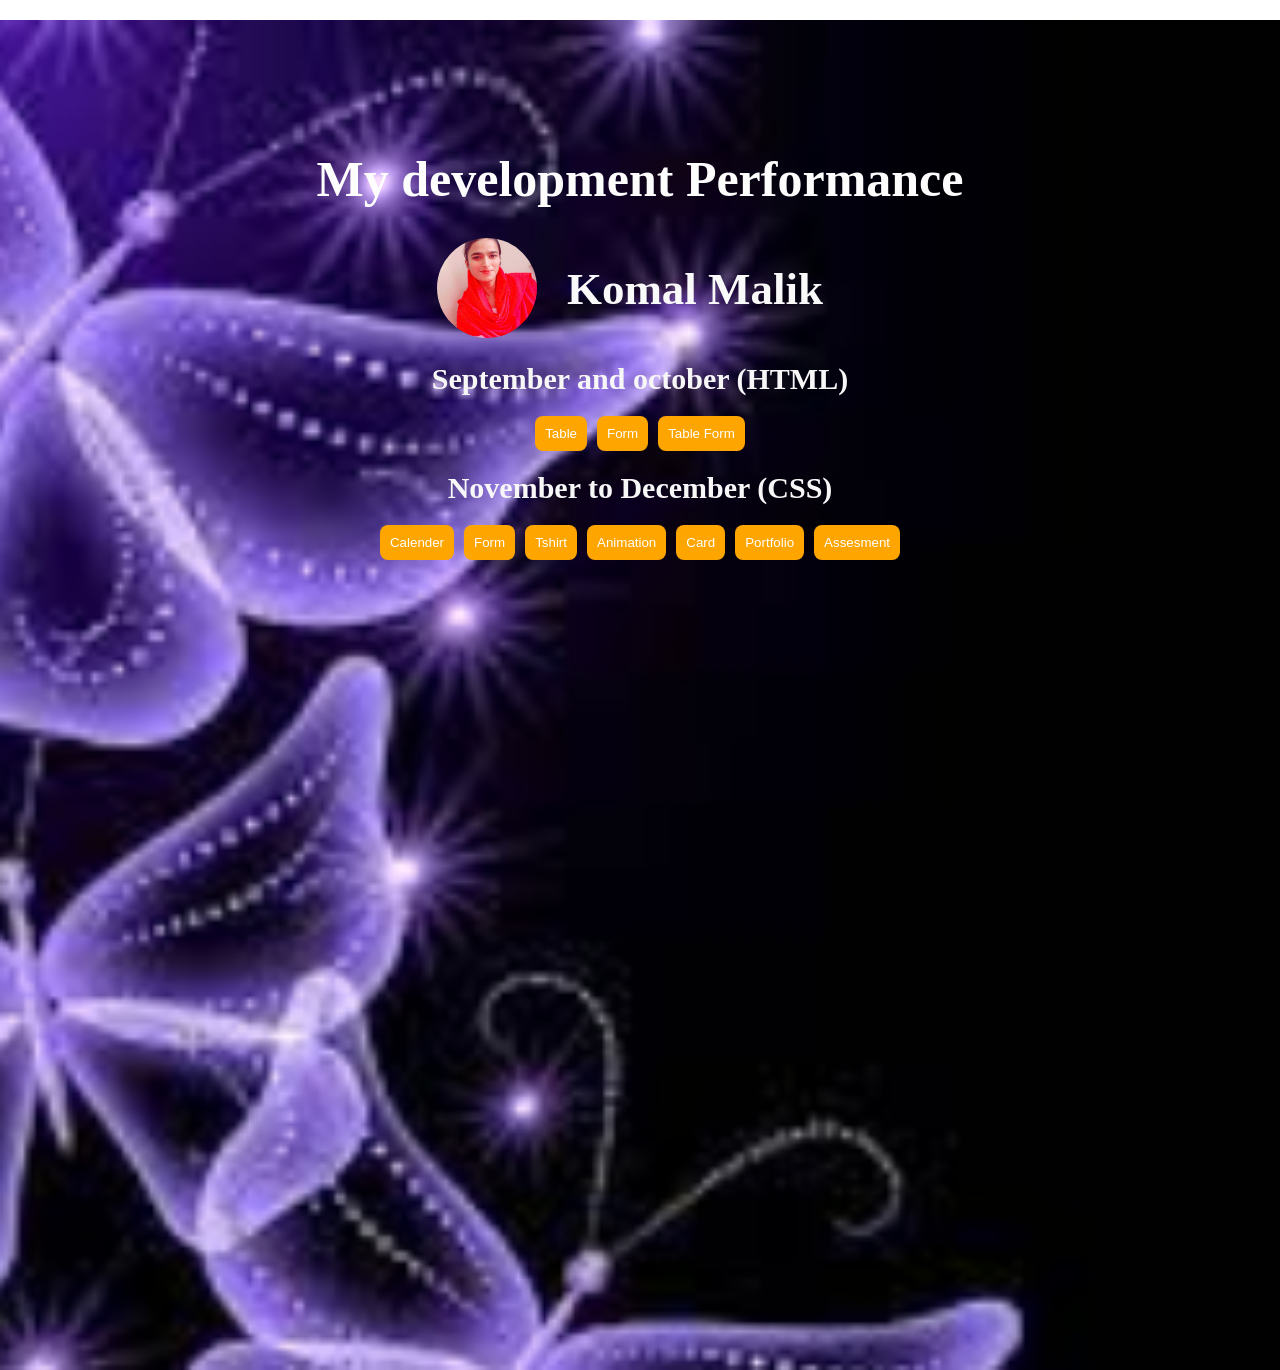
<file: index.html>
<!DOCTYPE html>
<html lang="en">
<head>
    <meta charset="UTF-8">
    <meta name="viewport" content="width=device-width, initial-scale=1.0">
    <title>Document</title>
    <link rel="stylesheet" href="style.css">
</head>
<body>
    <div class="container">
        <h1>My development Performance</h1>

        <div class="header">
            <div class="pic">
                <img src="./images/IMG-20241126-WA0009.jpg" alt="">
            </div>
            <div class="heading">
                <h2>Komal Malik</h2>
            </div>
        </div>
        <h3>September and october (HTML)</h3>
<div class="btn">
<a href="./table.html" target="_blank"><button>Table</button></a>
<a href="./htmlform.html" target="_blank"><button>Form</button></a>
<a href="./htmltableform.html" target="_blank"><button>Table Form</button></a>
</div>
<h3>November to December (CSS)</h3>
<div class="btn">
<a href="./clander/clander.html" target="_blank"><button>Calender</button></a>
<a href="./goole form/index.html" target="_blank"><button>Form</button></a>
<a href="./Tshart/index.html" target="_blank"><button>Tshirt</button></a>
<a href="./anmation/index.html" target="_blank"><button>Animation</button></a>
<a href="./card/Card.html" target="_blank"><button>Card</button></a>
<a href="./portfolio/index.html" target="_blank"><button>Portfolio</button></a>
<a href="./assesment/index.html" target="_blank"><button>Assesment</button></a>
</div>

</div>
</body>
</html>
</file>
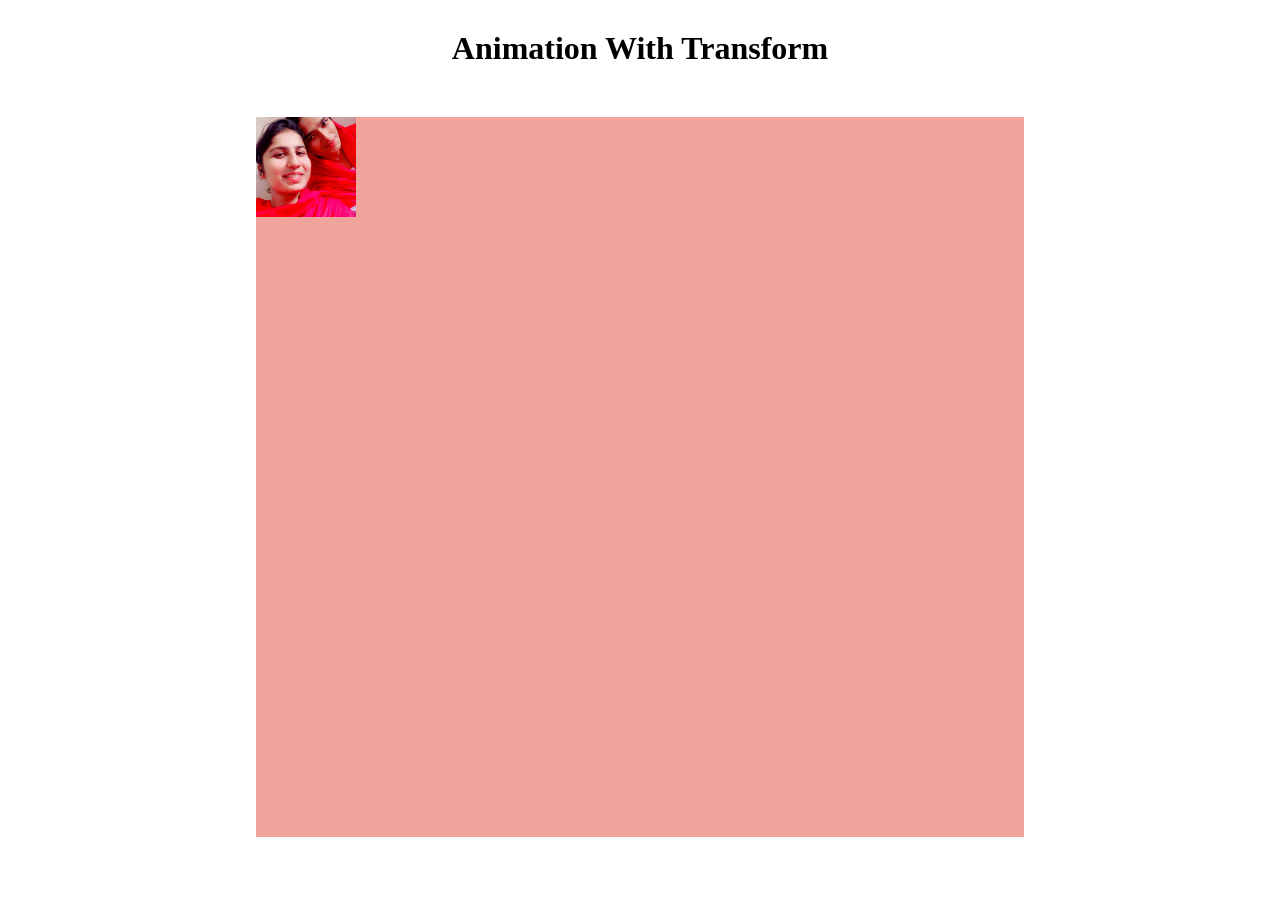
<file: anmation/index.html>
<!DOCTYPE html>
<html lang="en">
<head>
    <meta charset="UTF-8">
    <meta name="viewport" content="width=device-width, initial-scale=1.0">
    <title>animation</title>
    <link rel="stylesheet" href="style.css">
</head>
<body>
    <h1>Animation With  Transform</h1>
    <div class="container">
        <div class="card">
            <!-- <h1>Animation With  Transform</h1> -->
        <div class="box"></div>
    </div>
    </div>

</body>
</html>
</file>
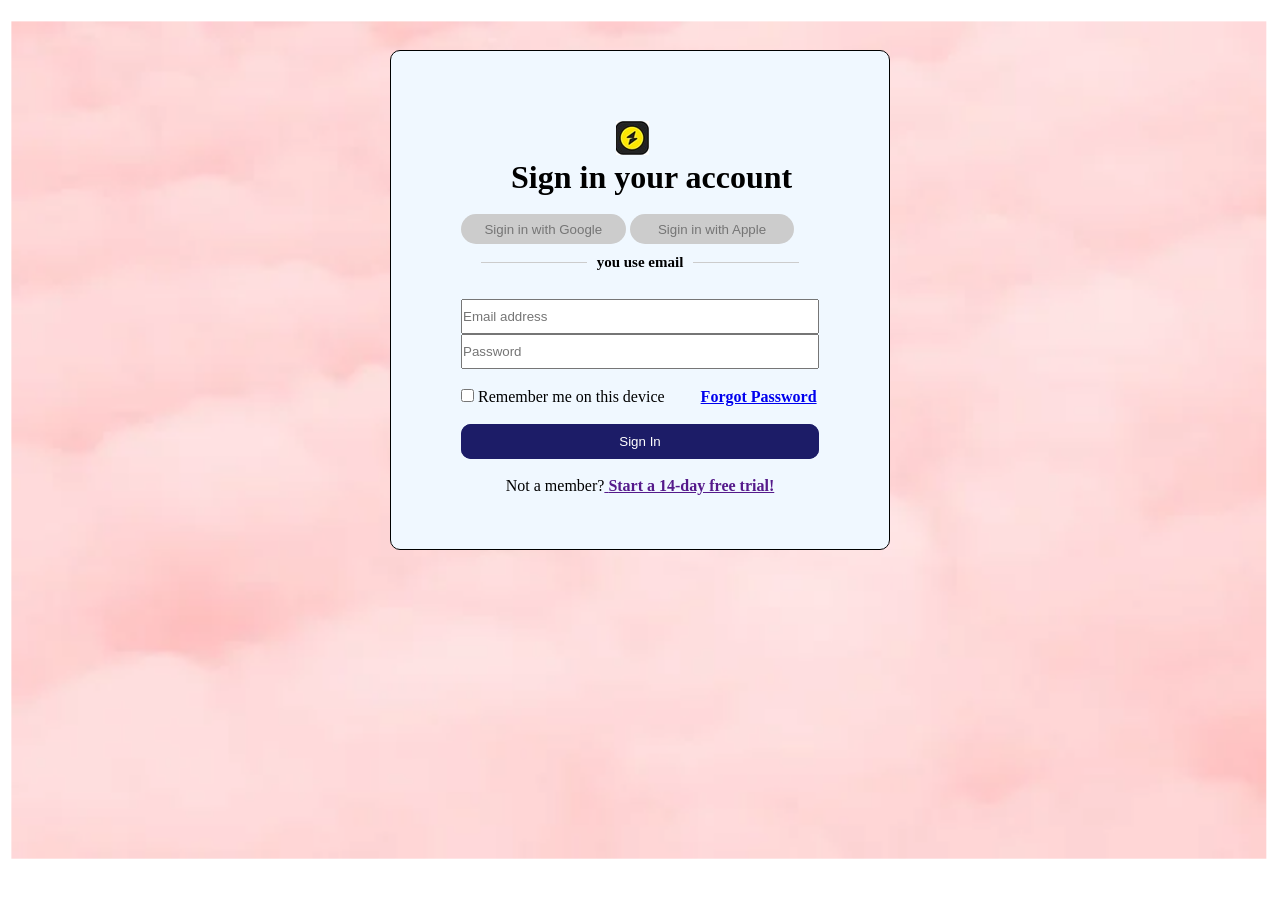
<file: goole form/index.html>
<!DOCTYPE html>
<html lang="en">

<head>
    <meta charset="UTF-8">
    <meta name="viewport" content="width=device-width, initial-scale=1.0">
    <title>Form</title>
    <link rel="stylesheet" href="form1.css">
</head>

<body>
    <div class="top">
        <div class="img">
            <img src="./images/1pick.png" alt=""></div>
            <div class="h1">
                <h1>Sign in your account</h1>
            <br>
        </div class="inputtop">
        <input type="text" class="meta" placeholder="Sigin in with Google">
        <input type="text" class="meta" placeholder="Sigin in with Apple"><br>
    
        <div class="email-container">
            <hr class="left-line">
            <span>you use email</span>
            <hr class="right-line">
            </div><br>
    <div class="form">
        <form action="">
            <input type="text" class="form" placeholder="Email address"><br>
            <input type="text" class="form" placeholder="Password">
        </form>
    </div><br><br><br>
    <div class="Remember">
        <input type="checkbox"> Remember me on this device &nbsp;&nbsp;&nbsp;
        &nbsp;&nbsp;&nbsp; <a href="
        "><b>Forgot Password</b><br></a>
    </div><br>
    <div class="button">
        <button class="button">Sign In</button>
    </div><br>
    <div class="para"> 
        <p>Not a member?<a href=""> <b>Start a 14-day free trial!</b></a>
        </p>
    </div>
    </div>
</body>

</html>
</file>
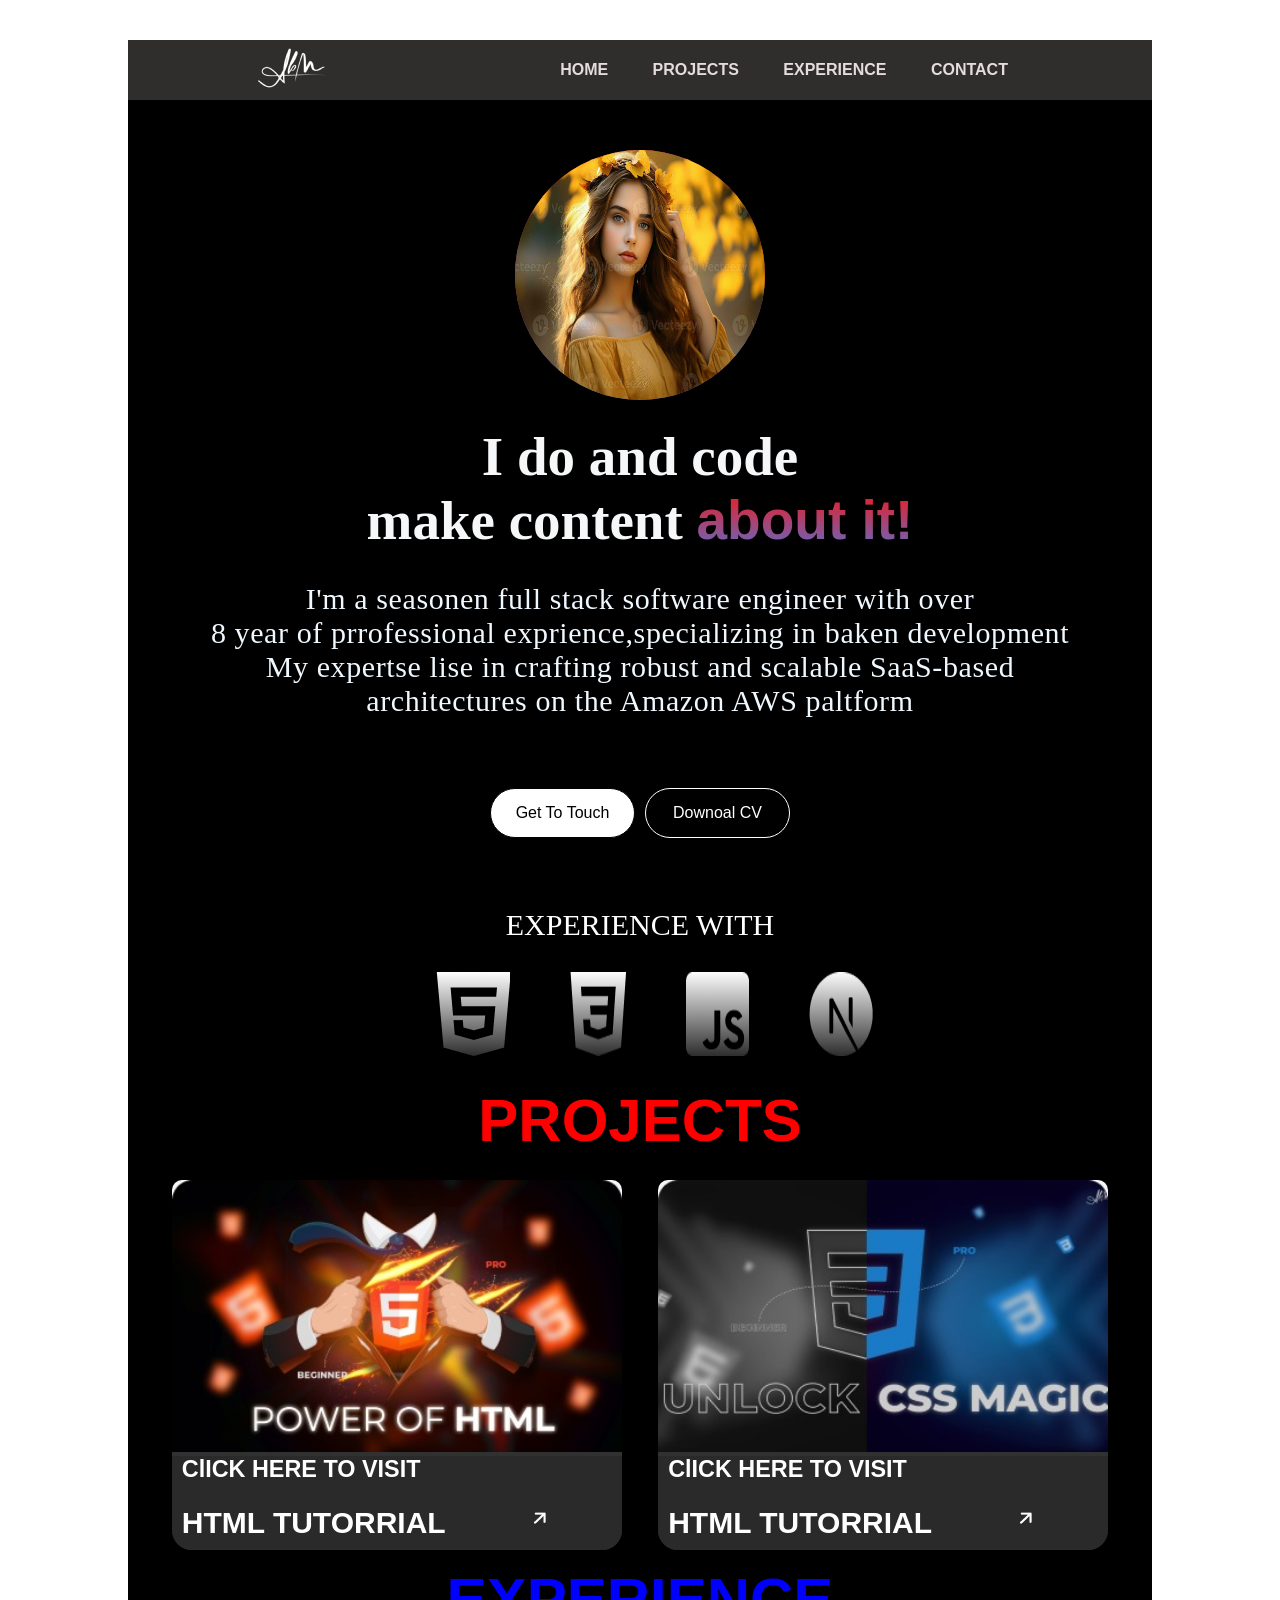
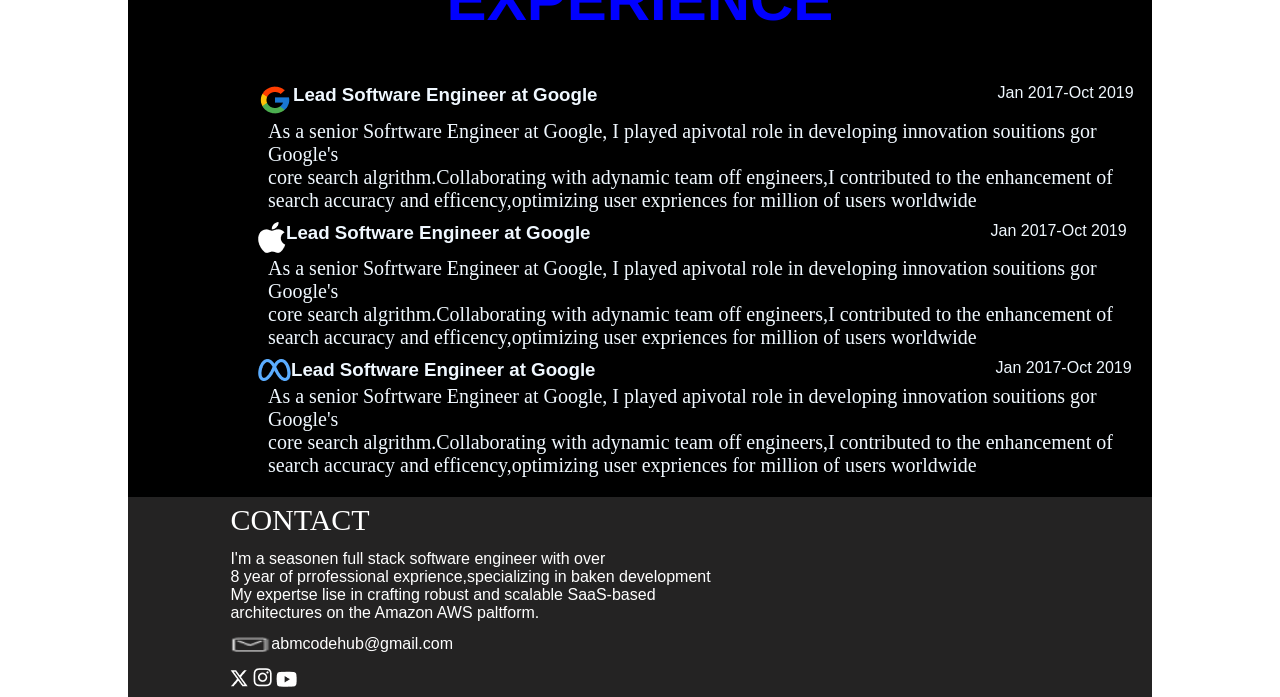
<file: portfolio/index.html>
<!DOCTYPE html>
<html lang="en">

<head>
    <meta charset="UTF-8">
    <meta name="viewport" content="width=device-width, initial-scale=1.0">
    <title>Document</title>
    <link rel="stylesheet" href="style.css">
</head>

<body>
    <div class="container">
        <nav class="navbar">
            <div class="logo"><img src="./src/images/logo.png" alt=""></div>
            <ul>
                <li><a href="#">HOME</a></li>
                <li><a href="#">PROJECTS</a></li>
                <li><a href="#">EXPERIENCE</a></li>
                <li><a href="#">CONTACT</a></li>
            </ul>
        </nav>
        <div class="profile"><img src="./src/images/beautiful-girl.jpg" alt=""class="profileimg" ></div>

        <div class="content">I do and code<br>make content <span>about it!</span></div>
        <div class="aboutme">
            <div class="aboutcontent">I'm a seasonen full stack software engineer with over <br>8 year of prrofessional
                exprience,specializing in baken development <br>
                My expertse lise in crafting robust and scalable SaaS-based <br>architectures on the Amazon AWS paltform
            </div>
        </div>
        <div class="button">
            <div class="gtt ">Get To Touch</div>
            <div class="dcv ">Downoal CV</div>
        </div>
        <div class="exprience">EXPERIENCE WITH</div>
        <div class="icons">
            <img src="./src/images/html.png" alt="">
            <img src="./src/images/css (1).png" alt="">
            <img src="./src/images/javascript.png" alt="">
            <img src="./src/images/nodejs.png" alt="">

        </div>
        <div class="PROJECT">PROJECTS</div>
        <div class="PROJECTS">
            <div class="PROJECT1">
                <div class="contactImage">

                    <div class="image"><img src="./src/images/IMG-20241201-WA0011.jpg" alt=""></div>

                    <div class="pjcontent">
                        <div><h3> ClICK HERE TO VISIT</h3></div> <br>
                        <div class="arrow">
                            <div class="html"><h2>HTML TUTORRIAL</h2></div>
                            <div class="View"><img src="./src/images/View Icon (1).png" alt=""></div>
                        </div>
                    </div>
                </div>
            </div>

            <div class="PROJECT2">
                <div class="contactImage">
                    <div class="image"><img src="./src/images/IMG-20241201-WA0012.jpg" alt=""></div>

                    <div class="pjcontent">
                        <div><h3> ClICK HERE TO VISIT</h3></div> <br>
                        <div class="arrow">
                            <div class="html"><h2>HTML TUTORRIAL</h2></div>
                            <div class="View"><img src="./src/images/View Icon (1).png" alt=""></div>
                        </div>
                    </div>
                </div>
            </div>
        </div>
        <div class="EXPERIENCE">
            <h1>EXPERIENCE</h1>
        </div>
        <div class="section">
            <div class="google">
                <div class="section2">
                    
                    <div class="googlelogo"><img src="./src/images/google-logo.png" alt=""></div>
                    <div class="heading">
                        <h3>Lead Software Engineer at Google</h3>
                    </div>
                    <div class="date">Jan 2017-Oct 2019</div>
                </div>
                <p>As a senior Sofrtware Engineer at Google, I played apivotal role in developing innovation souitions
                    gor
                    Google's <br>core search algrithm.Collaborating with adynamic team off engineers,I contributed to
                    the
                    enhancement of <br>search accuracy and efficency,optimizing user expriences for million of users
                    worldwide </p>
            </div>

            <div class="google">
                <div class="section2">
                    <div class="googlelogo"><img src="./src/images/apple-logo.png" alt=""></div>
                    <div class="heading">
                        <h3>Lead Software Engineer at Google</h3>
                    </div>
                    <div class="date">Jan 2017-Oct 2019</div>
                </div>
                <p>As a senior Sofrtware Engineer at Google, I played apivotal role in developing innovation souitions
                    gor
                    Google's <br>core search algrithm.Collaborating with adynamic team off engineers,I contributed to
                    the
                    enhancement of <br>search accuracy and efficency,optimizing user expriences for million of users
                    worldwide </p>
            </div>
            <div class="google">
                <div class="section2">
                    <div class="googlelogo"><img src="./src/images/meta-logo - Copy.png" alt=""></div>
                    <div class="heading">
                        <h3>Lead Software Engineer at Google</h3>
                    </div>
                    <div class="date">Jan 2017-Oct 2019</div>
                </div>
                <p>As a senior Sofrtware Engineer at Google, I played apivotal role in developing innovation souitions
                    gor
                    Google's <br>core search algrithm.Collaborating with adynamic team off engineers,I contributed to
                    the
                    enhancement of <br>search accuracy and efficency,optimizing user expriences for million of users
                    worldwide </p>
            </div>

        </div>
        <div class="footer">
            <div class="last">
                <div class="CONTACT">CONTACT</div>
                <div class="title">
                    I'm a seasonen full stack software engineer with over <br>8 year of prrofessional
                    exprience,specializing in baken development <br>
                    My expertse lise in crafting robust and scalable SaaS-based <br>architectures on the Amazon AWS
                    paltform.
                </div>
                <div class="email">
                    <img src="./src/images/Email Icon.png" alt="">
                    <div class="gmail">abmcodehub@gmail.com</div>
                </div>
                <div class="CONTACTicon">
                    <img src="./src/images/x.png" alt="">
                    <img src="./src/images/instagram.png"  alt="">
                    <img src="./src/images/youtube.png" alt="">
                </div>
            </div>

        </div>
    </div>
</body>

</html>
</file>
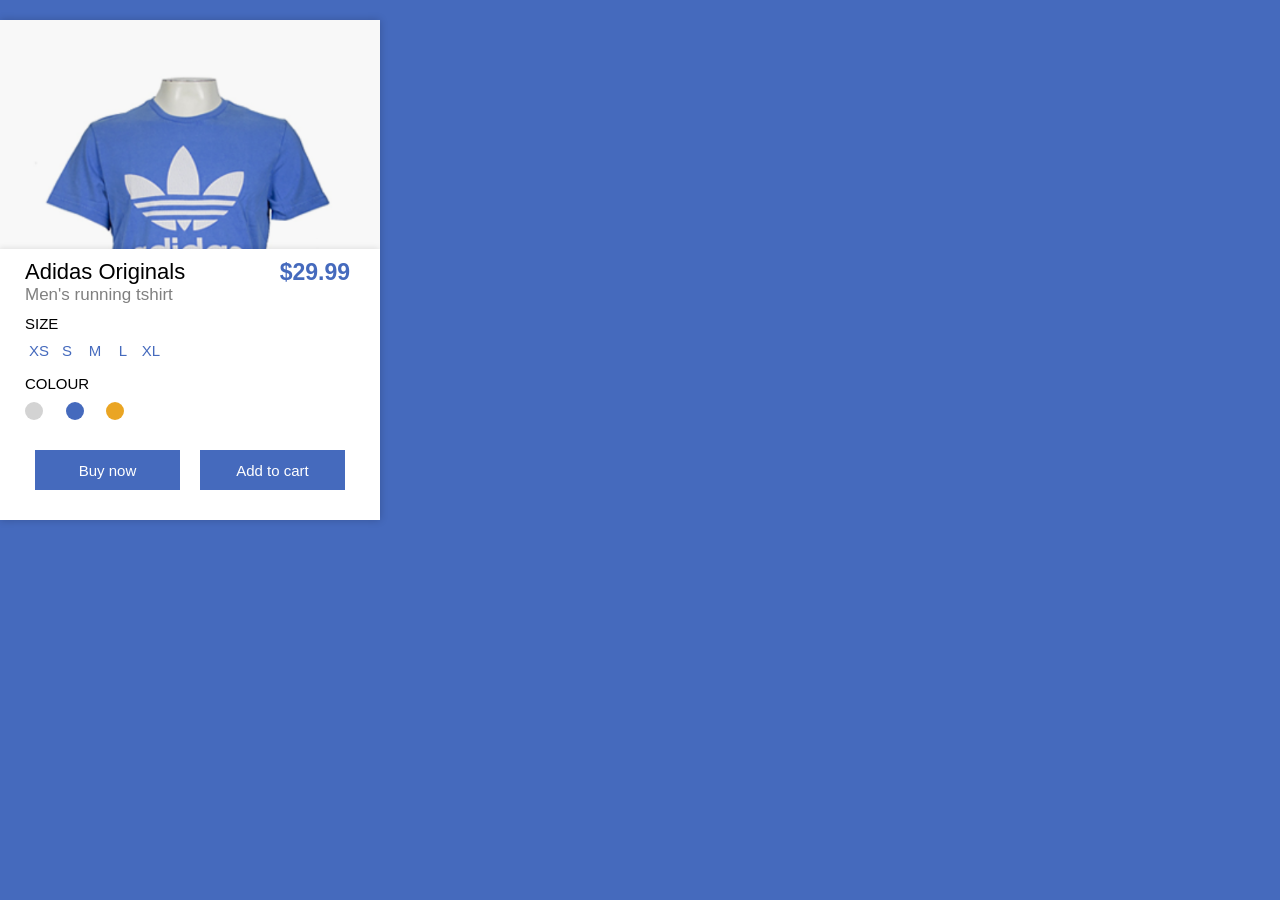
<file: Tshart/index.html>
<!DOCTYPE html>
<html lang="en">

<head>
    <meta charset="UTF-8">
    <meta name="viewport" content="width=device-width, initial-scale=1.0">
    <title>Document</title>
    <link rel="stylesheet" href="style.css">
</head>

<body>
    <div class="container">
        <div class="image img">
            <img src="./images/Annotation 2024-10-30 074013.png"alt="">
        </div>
        <div class="card-content">
            <div class="wrapper">
                <div class="title">
                    Adidas Originals
                </div>
                <p>
                    Men's running tshirt
                </p>
                <span class="price">$29.99</span>
                <div class="content size">
                    <div class="name size-name">
                        Size
                    </div>
                    <div class="size-value">
                        <span class="color">XS</span>
                        <span class="color">S</span>
                        <span class="active">M</span>
                        <span class="color">L</span>
                        <span class="color">XL</span>
                    </div>
                </div>
                <div class="content colour">
                    <div class="name colour-name">
                        Colour
                    </div>
                    <div class="colour-value">
                        <span class="white" data-color="lightgrey"></span>
                        <span class="blue active" data-color="#456ABD"></span>
                        <span class="yellow" data-color="#EAA523"
                            ></span>
                    </div>
                </div>
                <div class="btns">
                    <button>Buy now</button>
                    <button>Add to cart</button>
                </div>
            </div>
        </div>
    </div>
   
</body>

</html>
</body>

</html>
</file>
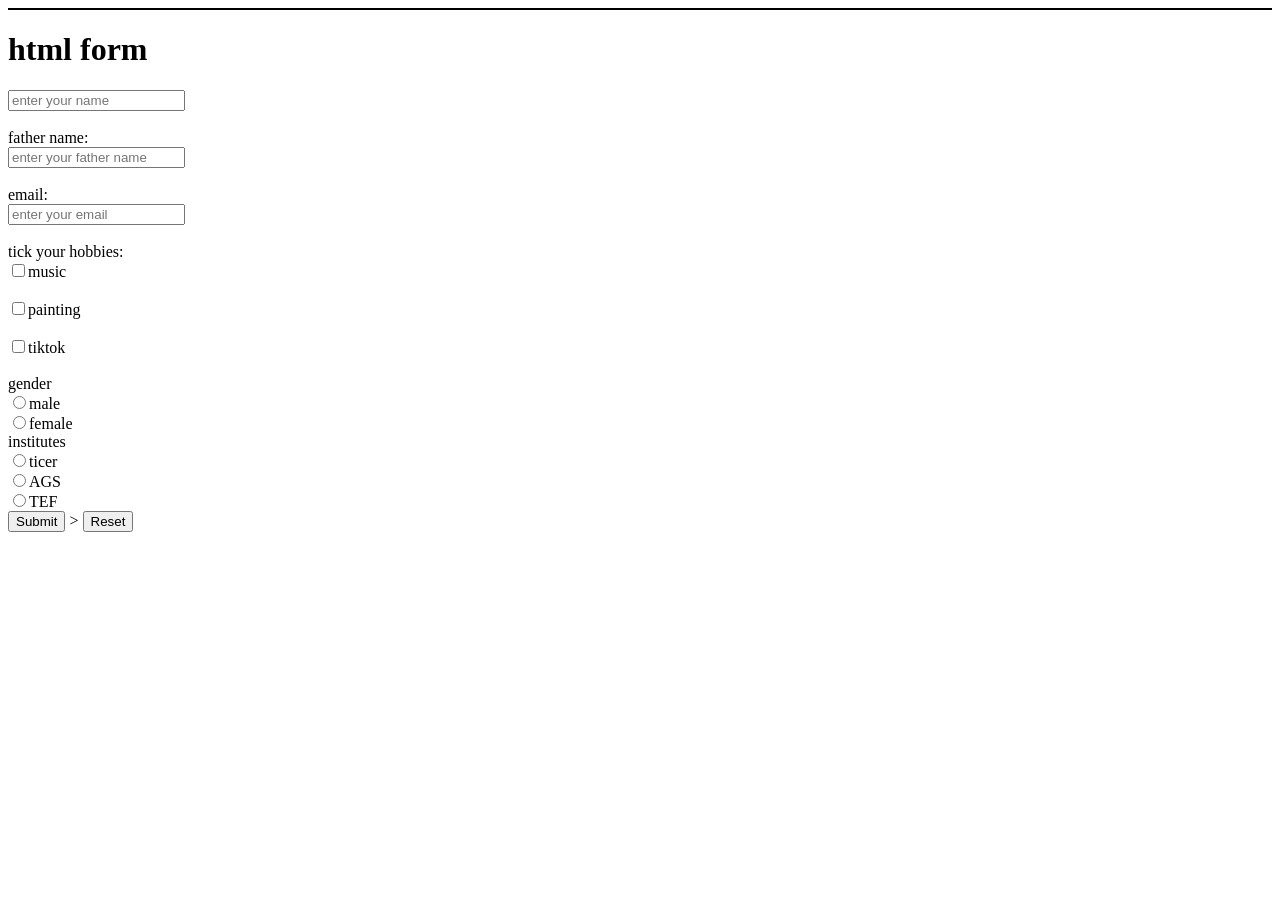
<file: htmlform.html>
<!DOCTYPE html>
<html lang="en">
<head>
    <meta charset="UTF-8">
    <meta name="viewport" content="width=device-width, initial-scale=1.0">
    <title>html form</title>
</head>
<body>
    <form action="" style="border:1px solid black"></form>
    <h1>html form</h1>
    <input type="text" placeholder="enter your name"><br><br>
    <lable for="">father name:</lable><br>
    <input type="text" placeholder="enter your father name"><br><br>
    <lable for="">email:</lable><br>
    <input type="text" placeholder="enter your email"><br><br>
    <lable for="">tick your hobbies:</lable><br>
    <input type="checkbox">music<br><br>
    <input type="checkbox">painting<br><br>
    <input type="checkbox">tiktok<br><br>
    <label for="">gender</label><br>
    <input type="radio" name="abc" >male<br>
    <input type="radio" name="abc" >female<br>
     <label for="">institutes</label><br>
     <input type="radio" name="abc">ticer<br>
     <input type="radio" name="abc" >AGS<br>
    <input type="radio" name="abc" >TEF<br>
    <input type="submit">&nbsp;>
    <input type="reset">
    </form>





    

    
</body>
</html>
</file>
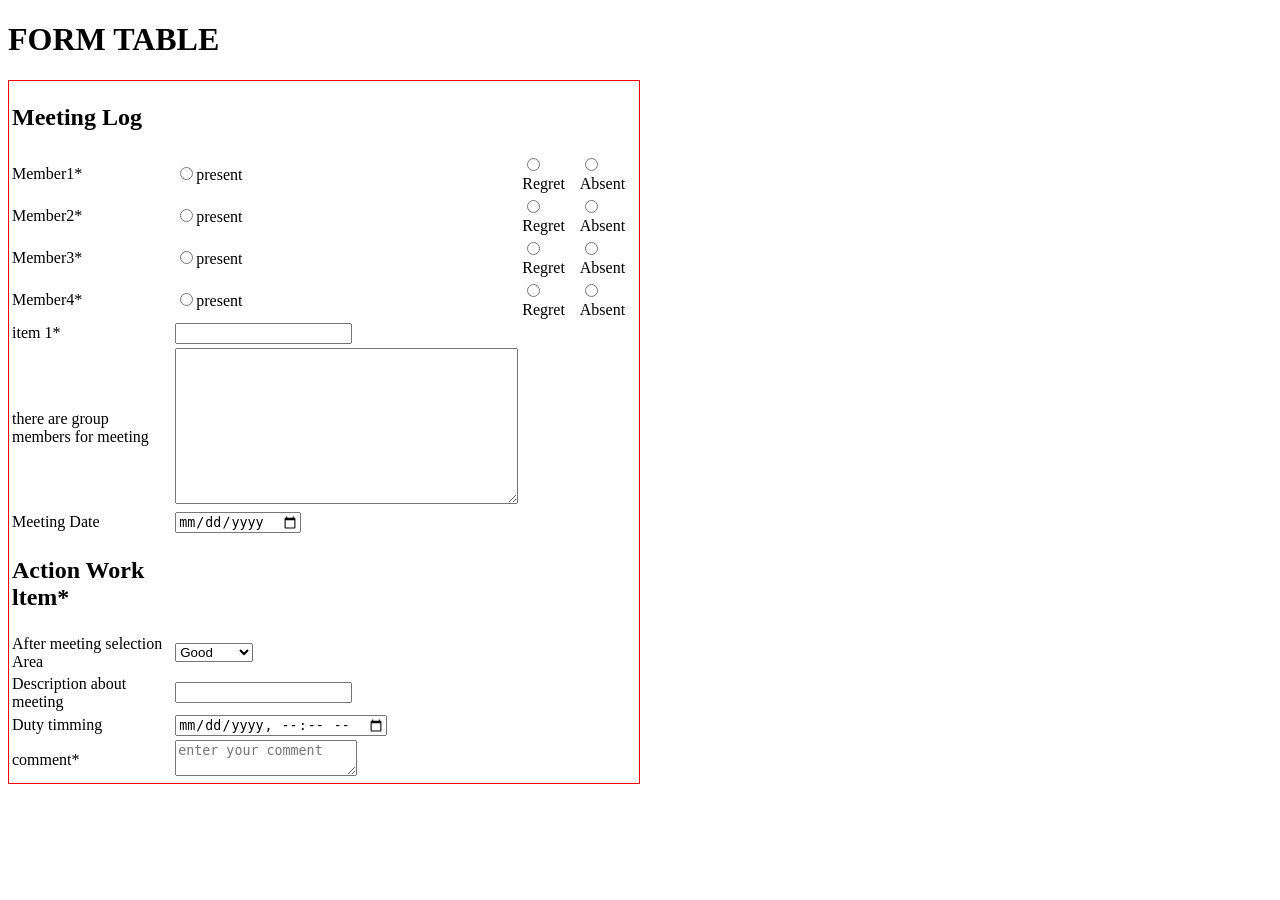
<file: htmltableform.html>
<!DOCTYPE html>
<html lang="en">

<head>
   <meta charset="UTF-8">
   <meta name="viewport" content="width=device-width, initial-scale=1.0">
   <title>HTML TABLE FORM</title>
</head>

<body>
   <H1>FORM TABLE</H1>
   <form action="">
      <TABLE  style="border:1px solid red " width="50%">
         <tr>
            <td colspan="4"><h2>Meeting Log</h2></td>
         </tr>
         <tr>
            <td>
               Member1*
            </td>
            <td>
               <input type="radio" name="attendence">present
            </td>
            <td>
               <input type="radio" name="attendence">Regret
            </td>
            <td>
               <input type="radio" name="attendence">Absent
            </td>
         </tr>
         <tr>
            <td>
               Member2*
            </td>
            <td>
               <input type="radio" name="name">present
            </td>
            <td>
               <input type="radio" name="name">Regret
            </td>
            <td>
               <input type="radio" name="name">Absent
            </td>
         </tr>
         <tr>
            <td>
               Member3*
            </td>
            <td>
               <input type="radio" name="abc">present
            </td>
            <td>
               <input type="radio" name="abc">Regret
            </td>
            <td>
               <input type="radio" name="abc">Absent
            </td>
         </tr>
         <tr>
            <td>
               Member4*
            </td>
            <td>
               <input type="radio" name="attend">present
            </td>
            <td>
               <input type="radio" name="attend">Regret
            </td>
            <td>
               <input type="radio" name="attend">Absent
            </td>
         </tr>
         <tr>
            <td>item 1*</td>
            <td>
               <input type="text">
            </td>
         </tr>
         <tr>
            <td>there are group members for meeting</td>
            <td>
               <textarea name="" id="" rows="10" cols="40"></textarea>
            </td>
         </tr>
         <tr>
            <td>Meeting Date</td>
            <td>
               <input type="date">
            </td>
         </tr>
         <tr>
            <td>
               <h2 colspan="4" >Action Work ltem*</h2>
            </td>
         </tr>
         <tr>
            <td>After meeting selection Area</td>
            <td>
               <select name="option" id="">


                  <option value="">Good</option>
                  <option value="">Best</option>
                  <option value="">Welldone</option>
                  <option value="">Brillient</option>
               </select>
            </td>
         </tr>
         <tr>
            <td>Description about meeting</td>
            <td>
               <input type="text">
            </td>
         </tr>
         
         <tr>
            <td>Duty timming</td>
            <td>
               <input type="datetime-local">
            </td>
         </tr>
<tr>
   <td>comment* </td>
   <td>
      <textarea name=""placeholder="enter your comment" id=""></textarea>
   </td>
</tr>



   </form>
   </TABLE>
</body>

</html>
</file>
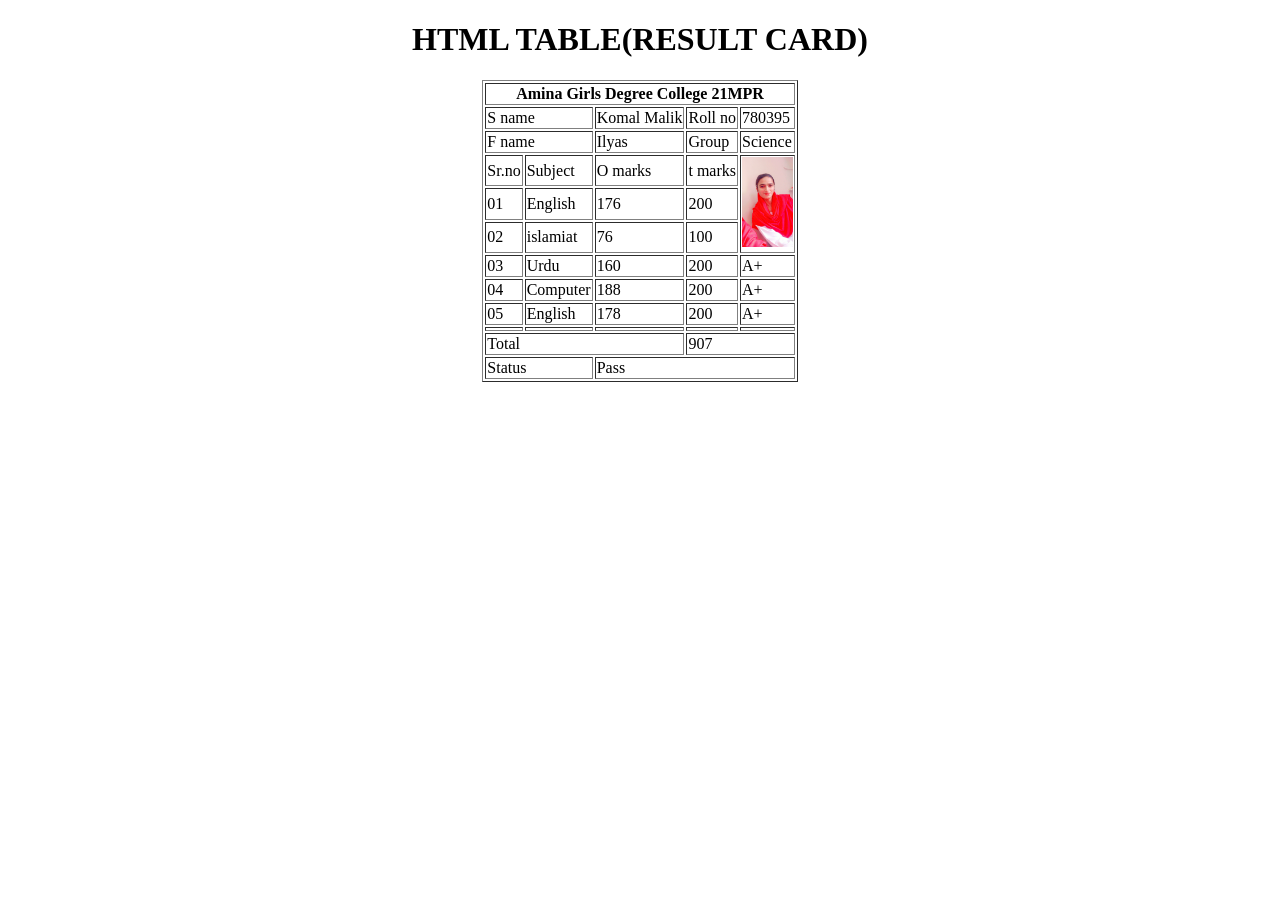
<file: table.html>
<!DOCTYPE html>
<html lang="en">
<head>
    <meta charset="UTF-8">
    <meta name="viewport" content="width", initial-scale=1.0">
    <title>Document</title>
</head>
<body>
    <center>
        <h1>HTML TABLE(RESULT CARD)</h1>
    </center>
    <table border="1px" align="center">
    <tr>
       <th align="center" colspan="5">
        Amina Girls Degree College 21MPR
       </th>
    </tr>
    <tr>
        <td colspan="2">S name</td>
        <td>Komal Malik</td>
        <td>Roll no</td>
        <td>780395</td>
    </tr>
    <tr>
        <td colspan="2">F name</td>
        <td>Ilyas</td>
        <td>Group</td>
        <td>Science</td>
    </tr>
<tr>
        <td>Sr.no</td>
        <td>Subject</td>
        <td>O marks</td>
        <td>t marks</td>
        <td rowspan="3"><img src="./images/IMG-20241126-WA0009.jpg" height="90px"></td>
    </tr>
    <tr>
        <td>01</td>
        <td>English</td>
        <td>176</td>
        <td>200</td>
        <!-- <td>img</td>    -->
     </tr>
     <tr>
        <td>02</td>
        <td>islamiat</td>
        <td>76</td>
        <td>100</td>
        <!-- <td>img</td>    -->
     </tr>
     <tr>
        <td>03</td>
        <td>Urdu</td>
        <td>160</td>
        <td>200</td>
        <td>A+</td>
     </tr>
     <tr>
        <td>04</td>
        <td>Computer</td>
        <td>188</td>
        <td>200</td>
        <td>A+</td>
     </tr>
     <tr>
        <td>05</td>
        <td>English</td>
        <td>178</td>
        <td>200</td>
        <td>A+</td>
     </tr>
     <tr>
        <td></td>
        <td></td>
        <td></td>
        <td></td>
        <td></td>
     </tr>
     <tr>
        <td colspan="3">Total</td>
        <td colspan="2">907</td>
     </tr>
     <tr>
        <td colspan="2">Status</td>
        <td colspan="3">Pass</td>
     </tr>
    </table>
    
</body>
</html>
</file>
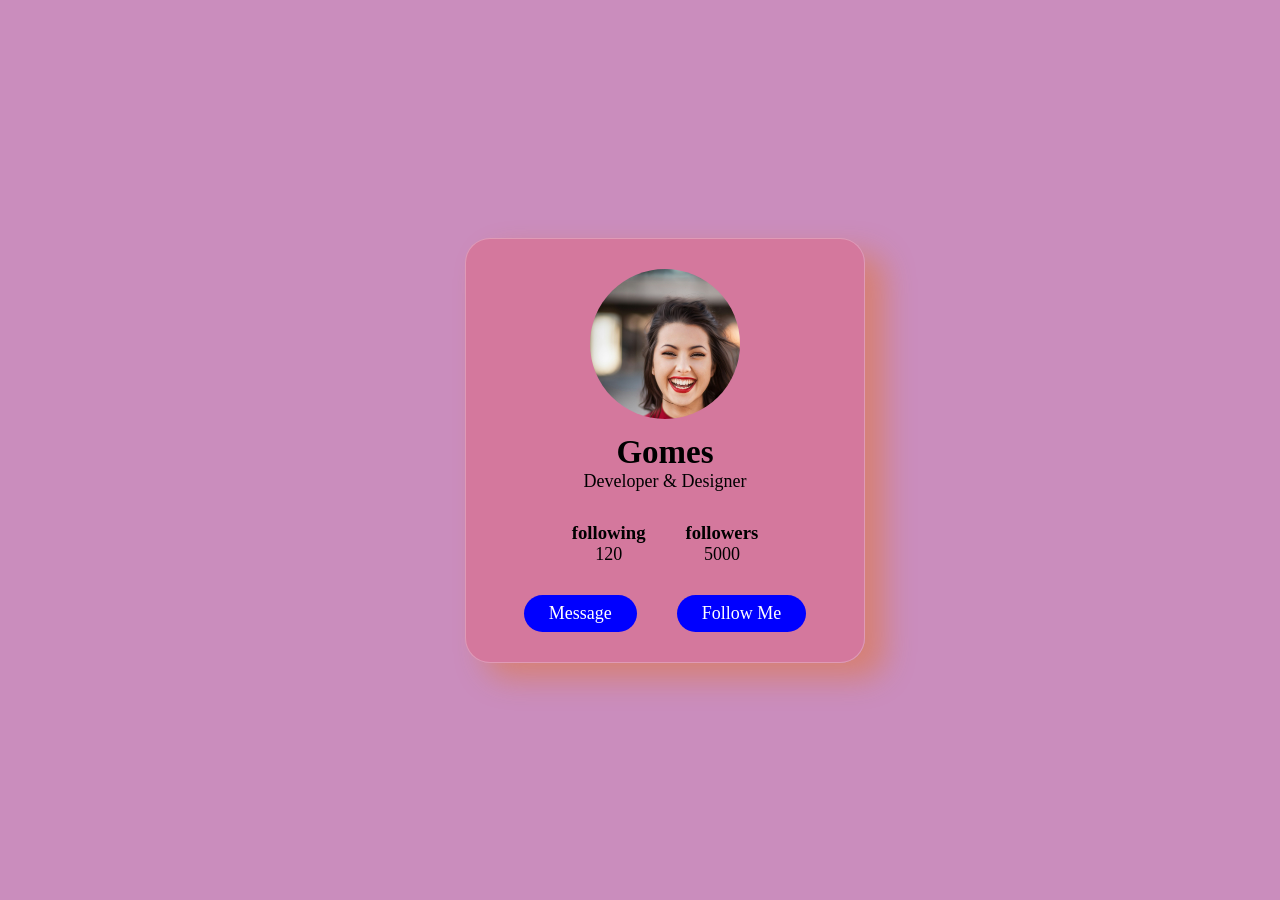
<file: card/Card.html>
<!DOCTYPE html>
<html lang="en">

<head>
    <meta charset="UTF-8">
    <meta name="viewport" content="width=device-width, initial-scale=1.0">
    <title>Document</title>
    <link rel="stylesheet" href="Card.css">
</head>

<body>
    <section class="main">
        <div class="profile">
            <div class="image"> </div>
            <div class="data">
                <h2>Gomes</h2>
                <span>Developer & Designer</span>
            </div>
            <div class="row">
                <div class="info">
                    <h3>following</h3>
                    <span>120</span>
                </div>
                <div class="info">
                    <h3>followers</h3>
                    <span>5000</span>
                </div>
            </div>
            <div class="buttons">
                <a href="" class="button">Message</a>
                <a href="" class="button">Follow Me</a>
            </div>
        </div>
    </section>
</body>

</html>
</file>
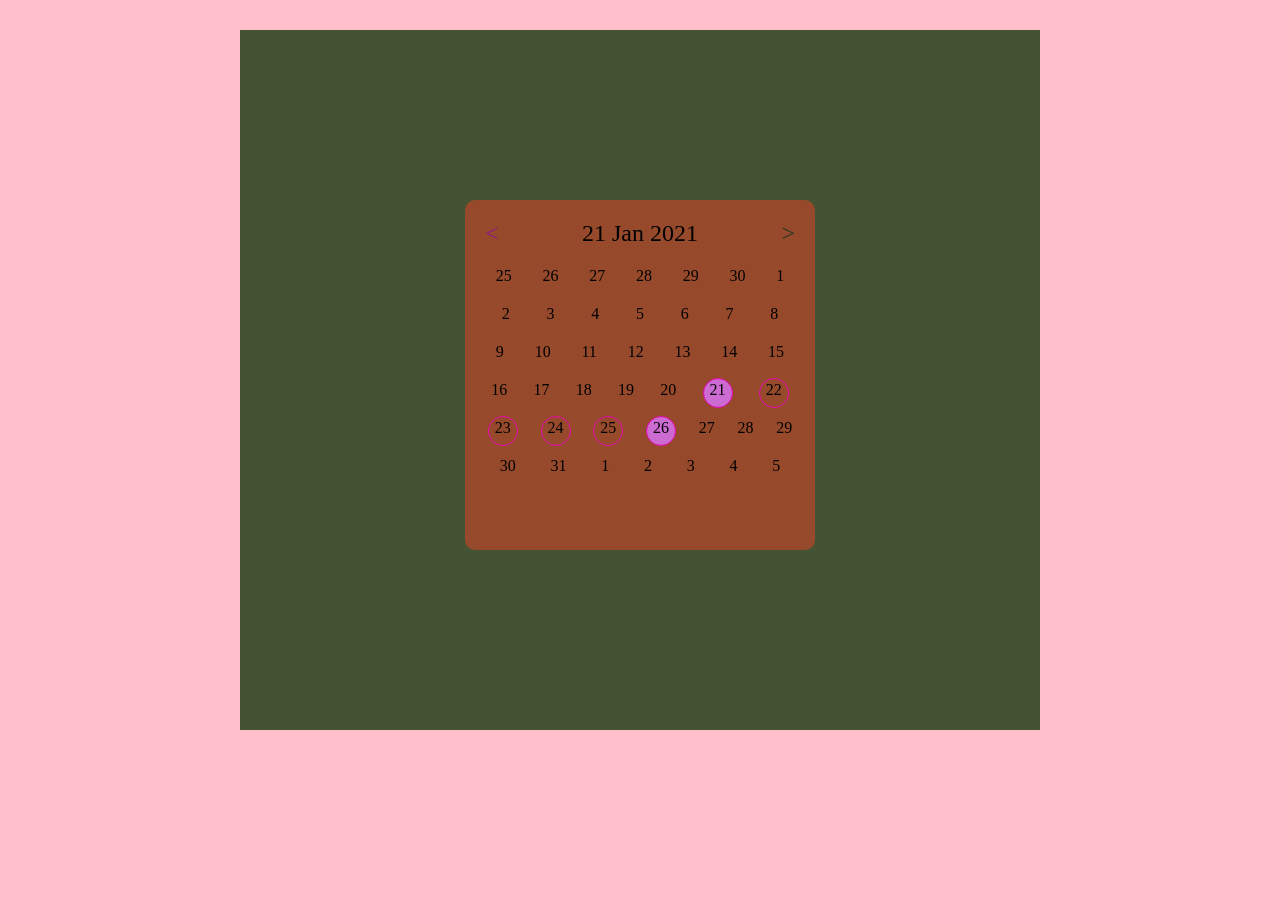
<file: clander/clander.html>
<!DOCTYPE html>
<html lang="en">

<head>
    <meta charset="UTF-8">
    <meta name="viewport" content="width=device-width, initial-scale=1.0">
    <link rel="stylesheet" href="clander.css">
    <title>Document</title>
</head>

<body>
    <div class="container">
        <div class="date">
            <div class="date2"> 21 Jan 2021
                <div class="arrow1"><</div>
                        <div class="arrow2">></div>
                </div>
                <div class="num">
                    <div>25</div>
                    <div>26</div>
                    <div>27</div>
                    <div>28</div>
                    <div>29</div>
                    <div>30</div>
                    <div>1</div>
                </div>
                <div class="num">
                    <div>2</div>
                    <div>3</div>
                    <div>4</div>
                    <div>5</div>
                    <div>6</div>
                    <div>7</div>
                    <div>8</div>
                </div>
                <div class="num">
                    <div>9</div>
                    <div>10</div>
                    <div>11</div>
                    <div>12</div>
                    <div>13</div>
                    <div>14</div>
                    <div>15</div>
                </div>
                <div class="num">
                    <div>16</div>
                    <div>17</div>
                    <div>18</div>
                    <div>19</div>
                    <div>20</div>
                    <div class="num2 num3">21</div>
                    <div class="num2">22</div>
                </div>
                <div class="num">
                    <div class="num2">23</div>
                    <div class="num2">24</div>
                    <div class="num2">25</div>
                    <div class="num2 num3">26</div>
                    <div>27</div>
                    <div>28</div>
                    <div>29</div>
                </div>
                <div class="num">
                    <div>30</div>
                    <div>31</div>
                    <div>1</div>
                    <div>2</div>
                    <div>3</div>
                    <div>4</div>
                    <div>5</div>
                </div>
            </div>
        </div>
</body>

</html>
</file>
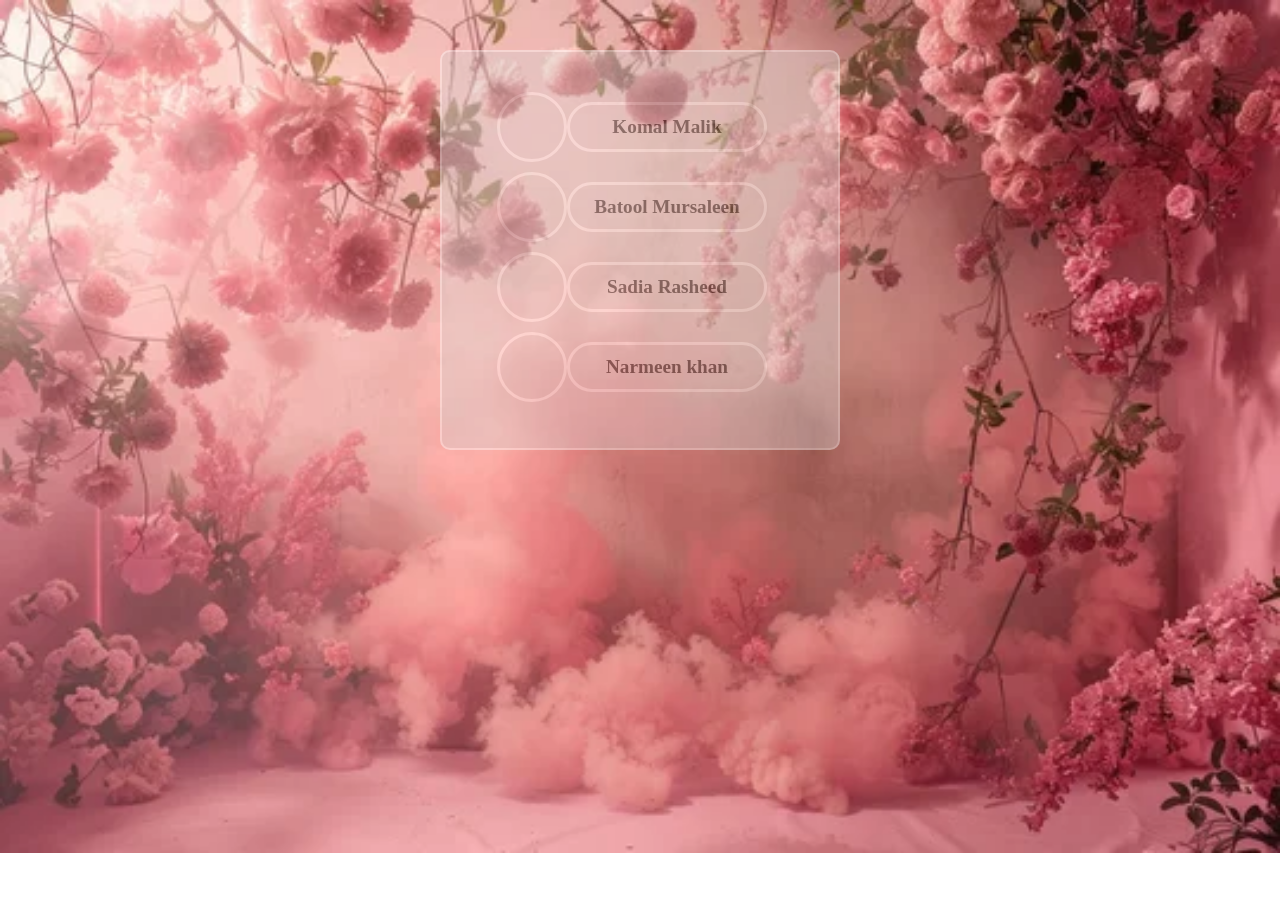
<file: komal/inex.html>
<!DOCTYPE html>
<html lang="en">
<head>
    <meta charset="UTF-8">
    <meta name="viewport" content="width=,containerr, initial-scale=1.0">
    <link rel="stylesheet" href="./style.css">
    <title>Document</title>
</head>
<body>
    <div class="container">
        
        <div class="card1">
            <div class="circle"></div>
            <div class="square">Komal Malik</div>
            
        </div>
        <div class="card1">
            <div class="circle"></div>
            <div class="square">Batool Mursaleen</div>
            
        </div>
        <div class="card1">
            <div class="circle"></div>
            <div class="square">Sadia Rasheed</div>
            
        </div>
       
        <div class="card1">
            <div class="circle"></div>
            <div class="square">Narmeen khan</div>
           
        </div>
    </div>
</body>
</html>
</file>
<file: style.css>
*{
    margin: 0;
    padding: 0;
    box-sizing: border-box;
}
/* body{
    background-color: palevioletred;
} */
.container{
    /* border: 1px double; */
    width: 100%;
    height:150vh;
    margin: auto;
    margin-top: 20px;
padding-top: 100PX;
background-image: url(./images/butt.png);
background-position: center;
background-size: cover;
background-repeat: no-repeat;

}
h1{
    text-align: center;
    padding-top: 30px;
    font-size: 50px;
    color: rgb(253, 253, 253);
}
.header{
    display: flex;
    text-align: center;
    justify-content: center;
    gap: 30px;
    padding-top: 30px;
    padding-right: 20px;
}
.pic>img{
    height: 100px;
    width: 100px;
    border-radius: 100%;
    object-fit: cover;
}
.heading{
    font-size: 30px;
}
h2{
    padding-top: 25px;
    color: rgb(250, 249, 250);
}
h3{
    text-align: center;
    padding: 20px;
    font-size: 30px;
    color:rgb(248, 247, 248);

}
.btn{
display: flex;
justify-content: center;
align-items: center;
gap: 10px;
}
button{
    padding: 10px;
    background-color:orange;
    color: white;
    border-radius: 8px;
    border: none;
}
</file>
<file: anmation/style.css>
* {
    padding: 0;
    margin: 0;
    box-sizing: border-box;
}
h1{
    text-align: center;
    padding-top: 30px;
}

 .container{
    margin: 50px auto;
    /* border: 1px solid; */
    width: 60%;
     height: 80vh; 
    background-color: rgb(240, 164, 156);
} 
.box {
    width: 100px;
    height: 100px;
    position: relative;
    /* background-color: orchid; */
    background-image: url(./Images/IMG-20241126-WA0016.jpg);
    background-size: cover;
    background-repeat: no-repeat;
    background-position: center;
    animation: colorchange 10s linear infinite;
}

@keyframes colorchange {
    0% {
        background-color:rgb(155, 29, 15);
        top: 0px;
        left: 0px;
    }

    25% {
        background-color: yellow;
         top: 0px;
        left: 480px; 
         transform: rotate(360deg);
         background-image: url(./Images/IMG-20241126-WA0016.jpg);
         background-size: cover;
         background-position: center;
         background-repeat: no-repeat;
        /* width: 200px;
        height:200px ; */
        /* border-radius: 100%;  */
    }

    50% {
        background-color: green;
        top: 250px;
        left: 480px;
        transform: rotateX(360deg);
        background-image: url(./Images/IMG-20241222-WA0029.jpg);
        background-size: cover;
        background-position: center;
        background-repeat: no-repeat;
        /* width: 200px;
        height:200px ; */
        /* border-radius: 100%; */
    }

    75% {
        background-color: palevioletred;
        top: 250px;
        left:0px;
        transform: rotateY(-360deg);
        background-image: url(./Images/IMG-20241222-WA0029.jpg);
        background-size: cover;
        background-position: center;
        background-repeat: no-repeat;
        /* width: 200px;
        height:200px ; */
        /* border-radius: 100%; */
    }

    100% {
        background-color: rgb(148, 44, 61);
        top: 0px;
        left: 0px;
        transform: rotateY(360deg);
        background-image: url(./Images/IMG-20241127-WA0019.jpg);
        background-size: cover;
        background-position: center;
        background-repeat: no-repeat;
        width: 200px;
        height:200px ;
        /* border-radius: 100%; */
    }
}
</file>
<file: goole form/form1.css>
*{
    padding: 0;
    margin: 0;
    box-sizing: border-box;
}
body{
    background-image: url("./images/background.png");
     background-repeat:no-repeat;
    background-size: cover;
    
}
.top{
    margin: auto;
    border: 1px solid;
    width: 500px;
    height: 500px;
    background-color: aliceblue;
    border-radius: 10px;
    margin-top: 50px;
    padding: 70px;
}
.img{
    
    padding-left:155px ;
    
}
.classtop{
    height: 50px;
    width: 25%;
    padding-left:20px ;
}

.h1{
    padding-left: 50px;
    margin: 0;
    
}

.form{
height:35px ;
width: 100%;
}
.remember{
    margin-top: 10px;

}
.button{
    border: 2px;
    width: 100%;
    height: 35px;
    color: white;
    background-color: rgb(28, 28, 103);
    border-radius: 10px;
}
.para1{
    padding-left: 35%;
}
.email-container {
    display: flex;
    justify-content: space-between;
    align-items: center;
    padding: 10px;
    }
    
    .left-line, .right-line {
    border: none;
    border-top: 1px solid #ccc;
    flex: 1;
    margin: 0 10px;
    }
    
    span {
    font-size: 15px;
    font-weight: bold;
    }

.para{
    text-align:center;
}
.meta{
    width: 46%;
    height: 30px;
    text-align: center;
    
    border-radius: 20px;
    background-color: #ccc;
    
    border: none;
}
</file>
<file: portfolio/style.css>
* {
    margin: 0px;
    padding: 0;
    font-family: sans-serif;
    box-sizing: border-box;
}


.container {
    /* border: 9px solid black; */
    width: 80%;
    /* height: 100vh; */
    margin: auto;
    color: aliceblue;
    margin-top: 40px;
    background-color: black;
}

nav {
    display: flex;
    margin: auto;
    width: 100%;
    height: 60px;
    padding: 20px;
    align-items: center;
    justify-content: space-around;
    background-color: rgb(48, 45, 45);
}

li {
    display: inline-block;
    list-style: none;
    margin: 15px;
}

a {
    text-decoration: none;
    color: rgb(230, 220, 220);
    font-weight: bolder;
    padding: 5px;
}

a:hover {
    background-color: seagreen;
    border-radius: 2px;
    color: white;
}

.logo <img {
    width: 20px;
    height: 10px;
}

.img {

    width: 50px;
    /* padding-left: 70px; */
}

.profile {
    width: 250px;
    height: 250px;
    border-radius: 100%;
    background: linear-gradient(to bottom, #f51818, #626ac5);
    margin: 50px auto;
    margin-bottom: 25px;

}
.profileimg{
    width: 250px;
    height: 250px;
    border-radius: 100%;   
}

.content {
    font-family: poppins;
    font-size: 55px;
    font-weight: 800;
    /* line-height: 43.36; */
    text-align: center;
    color: #f6f7f8;
    gap: 0px;
    opacity: 0px;
}

.content span {
    background: linear-gradient(to bottom, #f51818, #626ac5);
    -webkit-background-clip: text;
    -webkit-text-fill-color: transparent;
}

.aboutme {
    margin-top: 30px;
}

.aboutcontent {
    font-family: poppins;
    font-size: 30px;
    font-weight: 300;
    letter-spacing: 0.02em;
    text-align: center;
}

.button {
    width: 300px;
    height: 150px;
    margin: 20px auto;
    display: flex;
    align-items: center;
    text-align: center;
    gap: 10px;
}

.gtt {
    padding: 15px;
    width: 150px;
    height: 50px;
    border: 1px solid black;
    background-color: white;
    color: black;
    border-radius: 50px;
}

.dcv {
    padding: 15px;
    width: 150px;
    height: 50px;
    background-color: black;
    color: white;
    border: 1px solid white;
    border-radius: 50px;
}

.exprience {
    color: white;
    font-size: 30px;
    font-family: poppins;
    text-align: center;
    margin-bottom: 30px;
}

.icons {
    width: 40%;
    /* border: 1px solid white; */
    display: flex;
    /* margin-left: 40px; */
    margin-top: 15px;
    margin: auto;
    gap: 60px;
}

.PROJECT {
    color: red;
    font-size: 60px;
    text-align: center;
    font-weight: bold;
    margin-bottom: 10px;
    margin-top: 30px;
}

.PROJECTS {
    display: flex;
    /* border: 1px solid  white; */
    width: 95%;
    height: 400px;
    margin:auto ;
    /* margin: 10px; */
}

.contactImage {
    /* display: flex; */
    align-items: center;
    justify-content: center;
    /* border: 1px solid white; */
    border-radius: 20px;
    background-color: rgb(49, 49, 49);
}

.PROJECT1 {
    width: 50%;
    height: 100%;
    /* border: 1px solid white; */
    display: flex;
    align-items: center;
    justify-content: center;
    /* border-radius: 50px; */
    /* background-color: rgb(39, 38, 38); */
}

.PROJECT2 {
    width: 50%;
    height: 100%;
    /* border: 1px solid white; */
    display: flex;
    align-items: center;
    justify-content: center;
    /* border-radius: 50px; */
    /* background-color: rgb(39, 38, 38); */
}

.pjcontent {
    width: 450px;
    font-size: 20px;
    color: white;
    padding-left: 10px;
     padding-bottom: 10px;
    /* border: 1px solid black; */
    background-color: rgb(43, 42, 42);
    border-radius: 0px 0px 20px 20px;
}

.image>img {
    width: 100%;
    height: 100%;
    border-radius: 10px 10px 0px 0px;

}

.PROJECT2 {
    width: 50%;
    height: 100%;
    /* border: 1px solid white; */
    border-radius: 50px;
    /* background-color: rgb(39, 38, 38); */
}
.arrow{
    display: flex;
    width: 100%;
    /* border: 1px solid #f51818; */
}
.html{
    width: 80%;
    /* border: 1px solid green; */
}
.view{
    width: 20%;
}
.EXPERIENCE {
    color: blue;
    text-align: center;
    font-size: 30px;
    font-family: poppins;
    margin-bottom: 10px;
}

.section {
    display: flex;
    flex-direction: column;
    gap: 10px;
    margin-top: 50px;
    margin-left: 100px;
    margin-bottom: 20px;
    /* border: 1px solid white; */
}

.section2 {
    display: flex;
    padding-left: 30px;
    /* margin: 10px; */
}


/* .h3{
    text-align: center;
    font-weight: 700;
    font-family: poppins;
    margin-left: 110px;
} */
p {
    text-align: left;
    font-family: poppins;
    font-size: 20px;
    width: 100%;
    padding-left: 40px;
    /* border: 1px solid white; */
}

.date {
    margin-left: 400px;
}

.footer {
    margin-top: 80px;
    background-color: rgb(36, 35, 35);
    /* border: 1px solid white; */
    width: 100%;
    margin: auto;
}

.CONTACT {
    /* text-align: center;  */
    font-family: poppins;
    font-size: 30px;
    /* border: 1px solid white; */
    width: 20%;
    color: white;
    display: flex;
    align-items: center;
}

.title {

    color: white;
}

h1 {
    width: 100%;
    /* border: 1px solid white; */
    margin: auto;
}

.last {
    background-color: rgb(36, 35, 35);
    /* border: 2px solid white; */
    width: 80%;
    margin: auto;
    display: flex;
    flex-direction: column;
    /* align-items: center; */
    justify-content: space-around;
    height: 200px;
}

.email>img {
    /* border: 1px solid white; */
    width: 5%;
    height: 20px;
}

.email {
    color: white;
    display: flex;
}
/* .CONTACTicon{
    display: flex;
} */
</file>
<file: Tshart/style.css>
* {
    margin: 0;
    padding: 0;
    box-sizing: border-box;
    font-family: 'Poppins', sans-serif;
}
body {

    height: 100%;
    place-items: center;
    background: #456ABD;
    width: 100%;
    margin-top: 20px;
}
.container {
    position: relative;
    height: 500px;
    width: 380px;
    background: #fff;
    overflow: hidden;
    box-shadow: 0 0 8px 0 rgba(0, 0, 0, 0.2);

}
.container .image {
   position: absolute;
    top: 0;
    left: 0;
    width: 100%;
    height: 100%;
}
.container .image img {
    height: 100%;
    width: 100%;
    object-fit: cover;

}
.container .card-content {
    position: relative;
    height: 100%;
    width: 100%;
}
.card-content .wrapper {
    position: absolute;
    bottom: -100%;
    width: 100%;
    background: #fff;
    padding: 10px 25px;
    box-shadow: -1px -1px 6px rgba(0, 0, 0, 0.1);
}
.container .card-content .wrapper {
    bottom: 0px;
}
.wrapper .title {
    font-size: 22px;
    font-weight: 500;
}
.wrapper p {
    font-size: 17px;
    color: grey;
}
.wrapper .price {
    position: absolute;
    top: 10px;
    right: 30px;
    font-size: 23px;
    font-weight: 600;
    color: #456ABD;
}

.wrapper .content {
    margin: 10px 0;
}

.wrapper .content .name {
    font-size: 15px;
    text-transform: uppercase;
    font-weight: 500;
}
.wrapper .content .size-value {
    width: 50%;
    display: flex;
    margin: 5px 0;

}
.content .size-value span {
    display: block;
    height: 28px;
    width: 28px;
    text-align: center;
    line-height: 28px;
    border-radius: 50%;
    font-size: 15px;
    font-weight: 500;
    cursor: pointer;
    color: #456ABD;
}
.content .size-value span.active {
    /* background: #456ABD; */
    /* color: #fff; */
}
.content .colour-value {
    width: 30%;
    display: flex;
    margin: 10px 0;
    justify-content: space-between;
}
.content .colour-value span {
    height: 18px;
    width: 18px;
    border-radius: 50%;
    color: #fff;
    cursor: pointer;
    position: relative;
}
.white {
    background: lightgrey;
}
.blue {
    background: #456ABD;
}
.yellow {
    background: #EAA523;
}

.wrapper .btns {
    display: flex;
    height: 80px;
    width: 100%;
    align-items: center;

}
.btns button {
    height: 40px;
    width: 100%;
    margin: 0 10px;
    border: 2px solid #456ABD;
    background: #456ABD;
    outline: none;
    color: #fff;
    font-size: 15px;
    font-weight: 500;
}
</file>
<file: card/Card.css>
*{
    padding: 0;
    margin: 0;
    box-sizing: border-box;
}
.main{
    width: 100%;
    height: 100vh;
    display: flex;
    align-items: center;
    justify-content: center;
    background-color:rgb(202, 141, 189);
    padding-left: 50px;
}
.profile{
    display: flex;
    flex-direction: column;
    align-items: center;
    max-width: 400px;
    width: 500px;
    border-radius: 25px;
    padding: 30px;
    border: 1px solid #ffffff40;
    box-shadow: 20px 15px 30px rgba(233, 109, 8, 0.4);
     background-color: rgba(216, 112, 147, 0.733); 
}
.image{
  position: relative; 
    height: 150px;
    width: 150px;
 background-image: url(./image/profile.png); 
    object-fit: cover;
    border-radius: 50%;
}

.data{
    display: flex;
    flex-direction: column;
    align-items: center;
    margin-top: 15px;
}
.data h2{
    font-size: 33px;
    font-weight: 600px;
}
span{
    font-size: 18px;
}
.row{
    display: flex;
    align-items: center;
    margin-top: 30px;
}
.row .info{
    text-align: center;
    padding: 0 20px;
}
.buttons{
    display: flex;
    align-items: center;
    margin-top: 30px;
}
.buttons .button{
    color: #fff;
    text-decoration: none;
    margin: 0 20px;
    padding: 8px 25px;
    border-radius: 25px;
    font-size: 18px;
    background: blue;
}
.buttons .button:hover{
    box-shadow: 0 5px 20px rgba(0, 0, 0, 0.4);
}
</file>
<file: clander/clander.css>
* {
    margin: 0;
    padding: 0;
    box-sizing: border-box;
}

body {

    background-color: pink;
}

.container {
    width: 800px;
    height: 700px;

    background-color:rgb(68, 83, 51);
    margin: auto;
    margin-top: 30px;
    display: flex;
    justify-content: center;
    align-items: center;

}

.date {
    width: 350px;
    height: 350px;
    background-color: rgb(151, 74, 43);
    border-radius: 10px;
    margin: auto;
}

.date2 {
    font-size: x-large;
    text-align: center;
    padding: 20px;
    position: relative;

}

.arrow1 {
    position: absolute;
    left: 20px;
    top: 20px;
    font-size: x-large;
    color: rgb(141, 23, 141);
}

.arrow2 {
    position: absolute;
    color: rgb(32, 54, 35);

    right: 20px;
    top: 20px;
    font-size: x-large;
}

.num {
    display: flex;
    justify-content: space-evenly;
    align-items: center;
}

div {
    padding-bottom: 10px;
}

.num2 {
    width: 30px;
    height: 30px;
    border-radius: 100%;
    border: 1px solid rgb(230, 7, 178);
    display: flex;
    justify-content: center;
    align-items: center;
    padding-top: 4px;
    margin-top: -5px;
}

.num3 {
    background-color: rgb(204, 107, 209);
}
</file>
<file: komal/style.css>
*{
    margin: 0;
    padding: 0;
    box-sizing: border-box;
}
body{
    background: url(./images/pink.webp);
    background-repeat: no-repeat;
      background-size: cover;
   

}
.container{
    width: 400px;
    height:400px;
    border: 2px solid white;
    margin: auto;
    padding-top: 30px;
    margin-top: 50px;
    border-radius: 10px;
    background-color: rgb(216, 207, 207);
    opacity: 0.4;
    /* color: white; */
    filter: blur(0.9);

}
.card1{
    /* border: 1px solid; */
    display: flex ;
    justify-content: center;
    align-items: center;
    margin-top: 10px;
    transition: all 2s ease-in-out;
    width: 380px;
    height: 70px;
    
}
.circle{
    border: 3px solid white;
    height: 70px;
    width: 70px;
    border-radius: 50%;
    transition: all 3s ease-in-out;
   

}
.square{
    border: 3px solid white;
    width: 200px;
    height: 50px;
    /* color: white; */
    display: flex;
    justify-content: center;
    align-items: center;
    border-radius: 30px;
    font-size: larger;
    font-weight: bolder;
    transition: all 2s ease-in-out;
   
}
.square:hover{
    border: 4px solid rgb(14, 71, 192);
    background-color: rgb(12, 73, 206);
    width: 250px;
    color: white;
}
</file>
